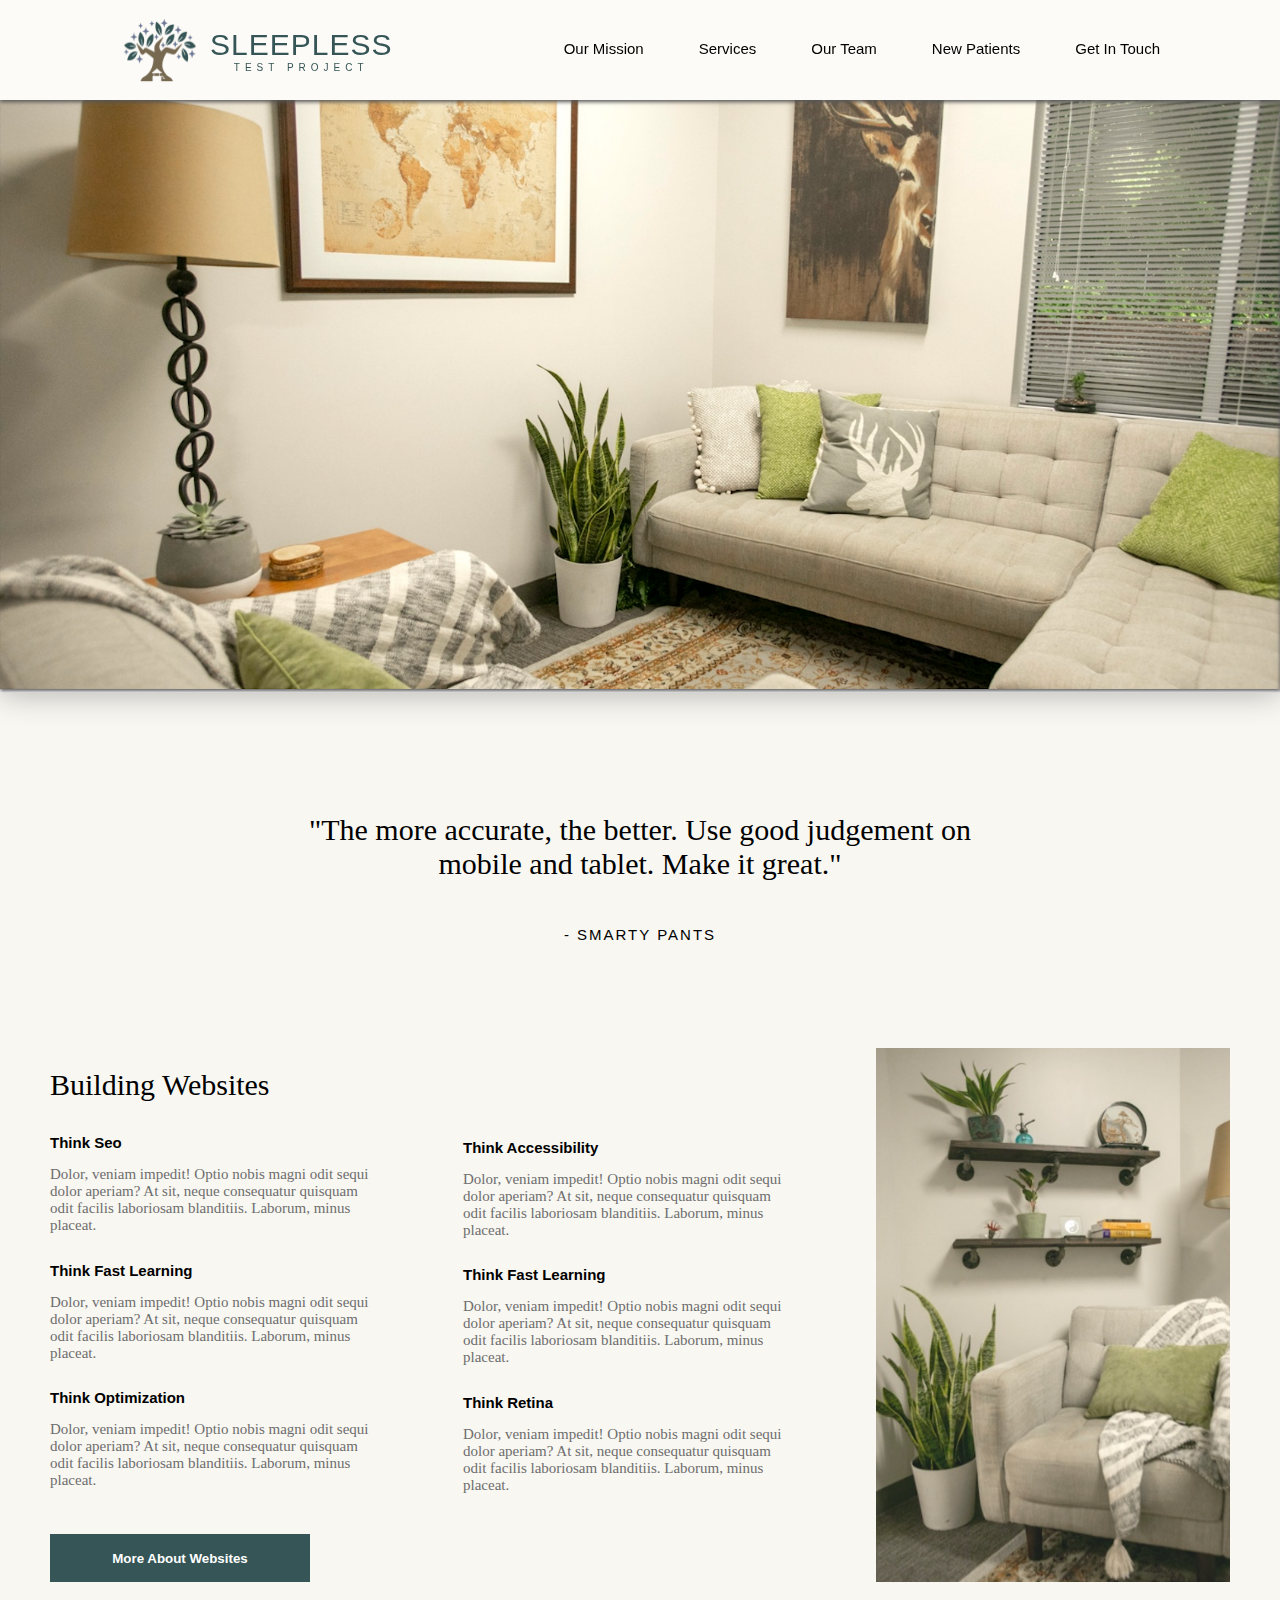
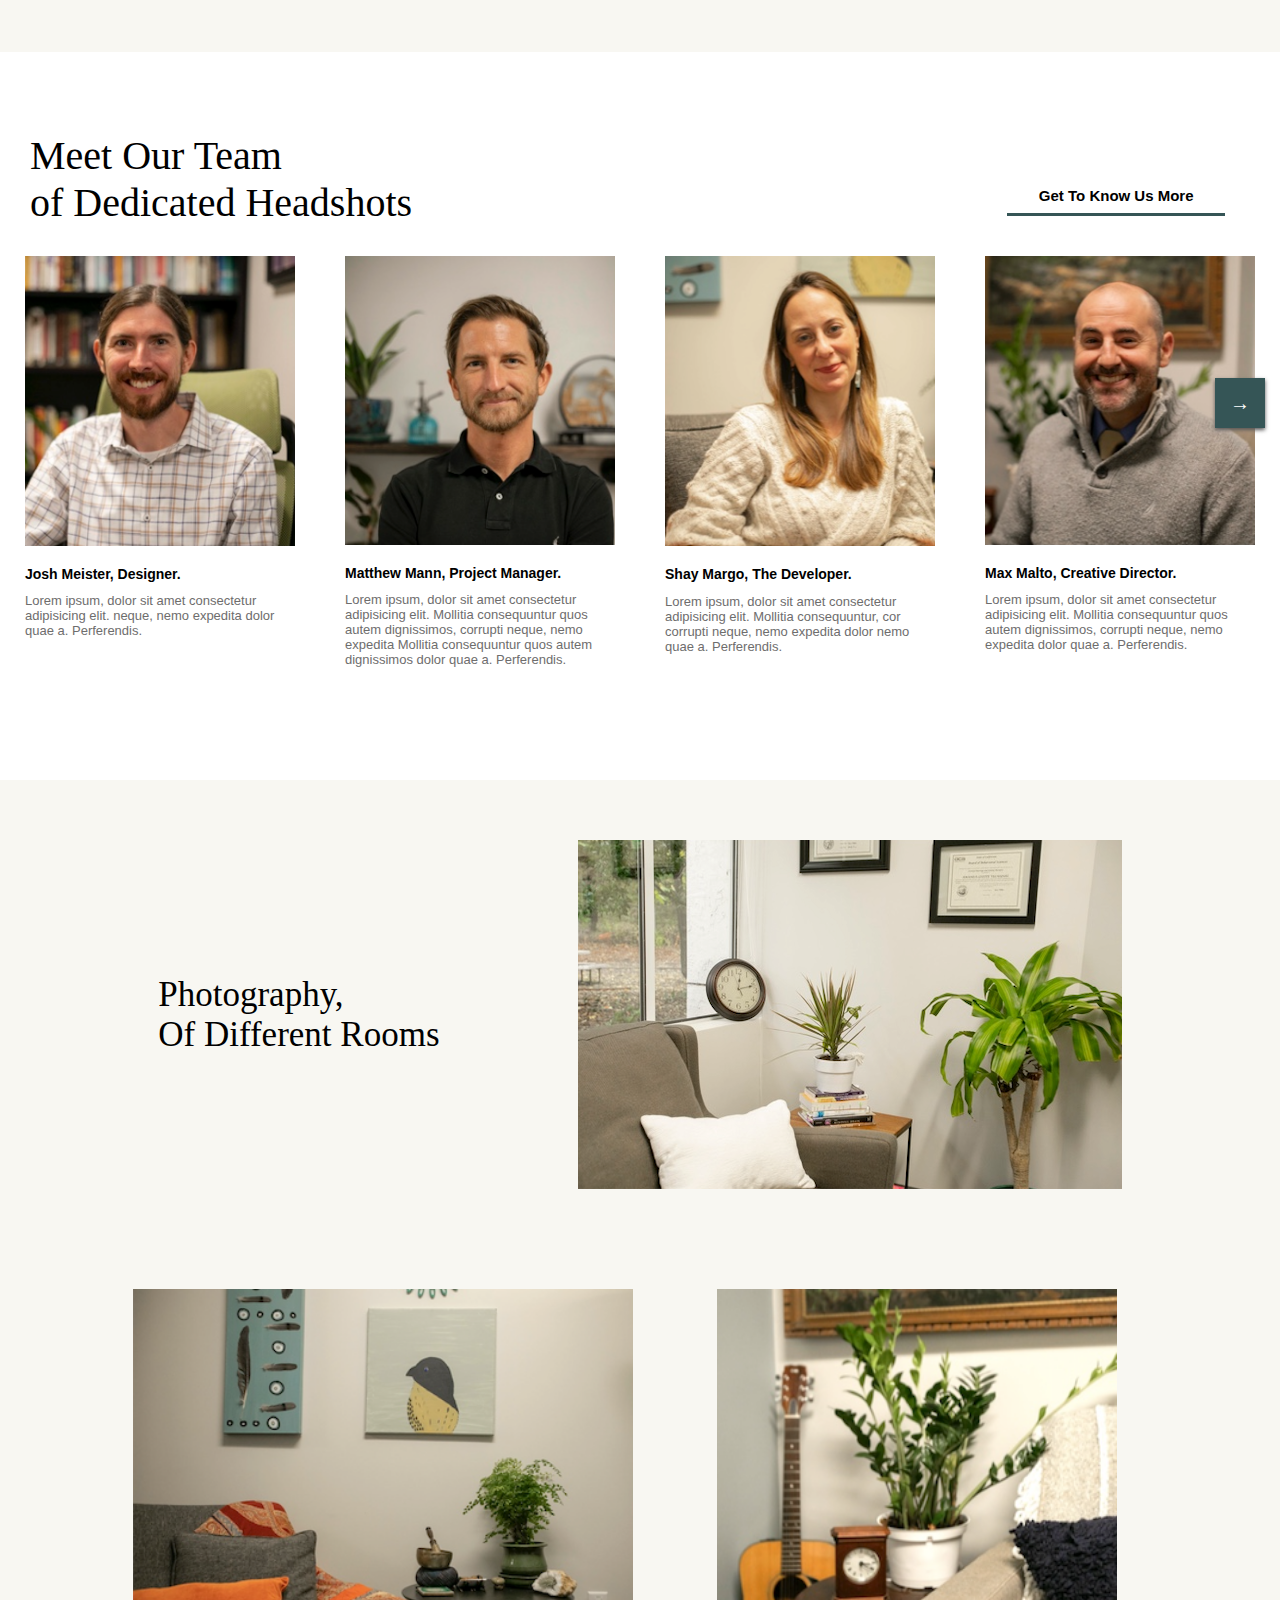
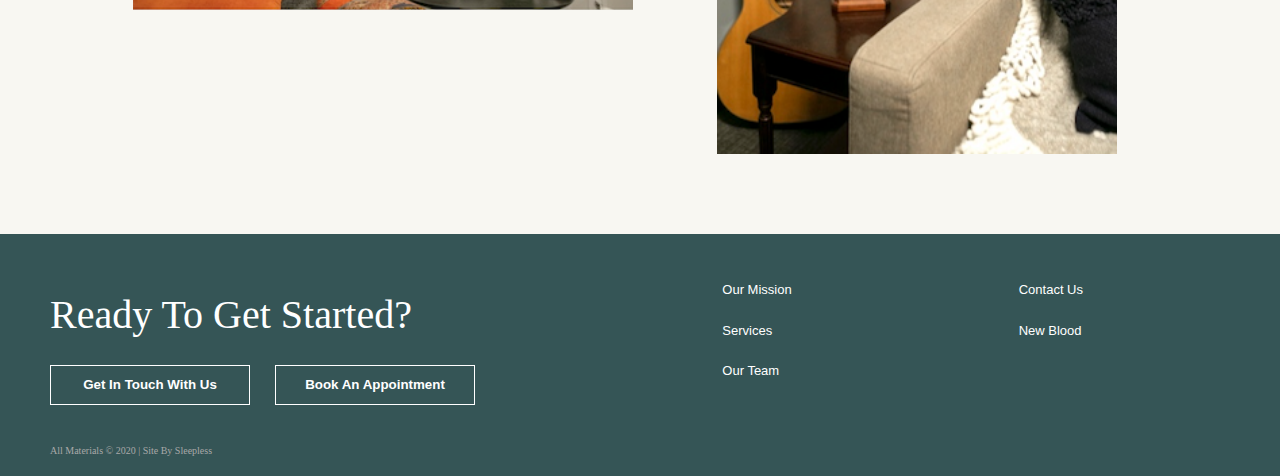
<file: index.html>
<!DOCTYPE html>
<html lang="en">
<head>
  <meta charset="UTF-8">
  <meta http-equiv="X-UA-Compatible" content="IE=edge">
  <meta name="viewport" content="width=device-width, initial-scale=1.0">
  <link rel="stylesheet" href="index.css">
  <title>Sleepless</title>
</head>

<body>

<!-- NAVBAR -->
<div id="scrollToBanner"></div>
  <section  class="navbarBox">

    <div class="logoTextBox">
      <img id="homeLogo" class="logoImg" src="treelogo.png" alt="" />
      <div id="homeSleepless">
        <h1 class="sleepless">SLEEPLESS</h1>
        <h2 class="testProject">TEST PROJECT</h2>
      </div>
    </div>
    <nav class="anchorBox">
      <div>
        <a id="mission" class="navTag">Our Mission</a>
      </div>
      <div>
        <a id="services" class="navTag">Services</a>
      </div>
      <div>
        <a id="team" class="navTag"> Our Team</a>
      </div>
      <div>
        <a id="photos" class="navTag">New Patients</a>
      </div>
      <div>
        <a id="contact" class="navTag">Get In Touch</a>
      </div>
    </nav>

    <div class="hamburger">
      <span class="bar"></span>
      <span class="bar"></span>
      <span class="bar"></span>
    </div>

  </section> 


  <!-- BANNER -->
  <section class="slider">
    <ul id="sliderBox">
      <li><img class="thumbnailImg" src="thumbnail.png" alt="" /></li>
      <li><img class="thumbnailImg" src="summer2023lml.png" alt="" /></li>
      <li><img class="thumbnailImg" src="summer2023dm.png" alt="" /></li>
    </ul>
    <a id="prev" href="#">&#8810;</a>
    <a id="next" href="#">&#8811;</a>
  </section >
  
  <article id="scrollToMission" ></article>


  <!-- QUOTE -->
  <section  class="quoteBox">
    <p class="quote">"The more accurate, the better. Use good judgement on <br> mobile and tablet. Make it great."</p>
    <p id="scrollToServices" class="source">- SMARTY PANTS</p>
  </section>

  <!-- BUILDING WEBSITES -->
  <section  class="buildingWebsitesBox">
    <div class="buildingWebsitesBox2">
      <div class="infoBox1">
        <h1 class="title">Building Websites</h1>
        <div>
          <h2>Think Seo</h2>
          <p> Dolor, veniam impedit! Optio nobis magni odit sequi dolor aperiam? At sit, neque consequatur quisquam odit facilis laboriosam blanditiis. Laborum, minus placeat.</p>
        </div>
        <div>
          <h2>Think Fast Learning</h2>
          <p>Dolor, veniam impedit! Optio nobis magni odit sequi dolor aperiam? At sit, neque consequatur quisquam odit facilis laboriosam blanditiis. Laborum, minus placeat.</p>
        </div>
        <div>
          <h2>Think Optimization</h2>
          <p >Dolor, veniam impedit! Optio nobis magni odit sequi dolor aperiam? At sit, neque consequatur quisquam odit facilis laboriosam blanditiis. Laborum, minus placeat.</p>
        </div>
        <button >More About Websites</button>
      </div>
      <img class="responsiveImg" src="buildingWebsites.png" alt="" />
      <div  class="infoBox2">
        <div >
            <h2>Think Accessibility</h2>
            <p> Dolor, veniam impedit! Optio nobis magni odit sequi dolor aperiam? At sit, neque consequatur quisquam odit facilis laboriosam blanditiis. Laborum, minus placeat.</p>
          </div>
          <div>
            <h2>Think Fast Learning</h2>
            <p>Dolor, veniam impedit! Optio nobis magni odit sequi dolor aperiam? At sit, neque consequatur quisquam odit facilis laboriosam blanditiis. Laborum, minus placeat.</p>
          </div>
          <div>
            <h2>Think Retina</h2>
            <p id="scrollToTeam">Dolor, veniam impedit! Optio nobis magni odit sequi dolor aperiam? At sit, neque consequatur quisquam odit facilis laboriosam blanditiis. Laborum, minus placeat.</p>
          </div>
        </div>
        <img class="buildingWebsitesImg" src="buildingWebsites.png" alt="" />
      </div>      
  </section>

  <div class="quickFix">
    <div class="responsiveButton">
      <button>More About Websites</button>
    </div>
  </div>
  
  <!-- MEET THE TEAM -->
  <section  class="meetTheTeamBox">
    <div class="meetTheTeamBox2">
      <h1>Meet Our Team <br> of Dedicated Headshots</h1>
      <div>
        <h2>Get To Know Us More</h2>
      </div>
    </div>
  </section>

  <!-- MEET THE TEAM CAROUSEL -->
  <section class="portraitBox">
    <div>
      <img src="./josh.png" alt="">
      <h2>Josh Meister, Designer.</h2>
      <p>Lorem ipsum, dolor sit amet consectetur adipisicing elit. neque, nemo expedita dolor quae a. Perferendis.</p>
    </div>
    <div>
      <img src="./matthew.png" alt="">
      <h2>Matthew Mann, Project Manager.</h2>
      <p>Lorem ipsum, dolor sit amet consectetur adipisicing elit. Mollitia consequuntur quos autem dignissimos, corrupti neque, nemo expedita  Mollitia consequuntur quos autem dignissimos dolor quae a. Perferendis.</p>
    </div>
    <div>
      <img src="./shay.png" alt="">
      <h2>Shay Margo, The Developer.</h2>
      <p>Lorem ipsum, dolor sit amet consectetur adipisicing elit. Mollitia consequuntur, cor corrupti neque, nemo expedita dolor nemo quae a. Perferendis.</p>
    </div>
    <div>
      <img src="./max.png" alt="">
      <h2>Max Malto, Creative Director.</h2>
      <p id="scrollToPhotos">Lorem ipsum, dolor sit amet consectetur adipisicing elit. Mollitia consequuntur quos autem dignissimos, corrupti neque, nemo expedita dolor quae a. Perferendis.</p>
    </div>
    <!-- <a id="back" href="#">←</a> -->
    <a id="forward">→</a>
  </section>

  <!-- PHOTOGRAPHY -->
  <section class="PhotographyBox">
    <div class="PhotographyBox2">
      <div class="contentBox1">
        <h1>Photography, <br>Of Different Rooms</h1>
        <img src="photo1.png" alt="" />
      </div>

      <div class="contentBox2">
        <div>
          <img class="photo2" src="photo2.png" alt="" />
        </div>
          <img class="photo3" src="photo3.png" alt="" />
      </div>
    </div>
  </section>

  <!-- FOOTER -->
  <div id="scrollToContact" class="footerBox">
    <div class="footerBox2">
      <div class="footerContent1">
        <h1>Ready To Get Started?</h1>
        <div class="buttonBox">
          <button>Get In Touch With Us</button>
          <button>Book An Appointment</button>
        </div>
        <p>All Materials © 2020 | Site By Sleepless </p>
      </div>

      <div class="footerContent2">
        <div class="resourcesBox1">
          <h2>Our Mission</h2>
          <h2>Services</h2>
          <h2>Our Team</h2>
        </div>
        <div class="resourcesBox2">
          <h2>Contact Us</h2>
          <h2>New Blood</h2>
        </div>
      </div>
    </div>
  </div>

  <div class="copyright">
    <p>All Materials © 2020 | Site By Sleepless | Privacy Policy </p>
  </div>
  

<script src="index.js"></script>
</body>

</html>
</file>
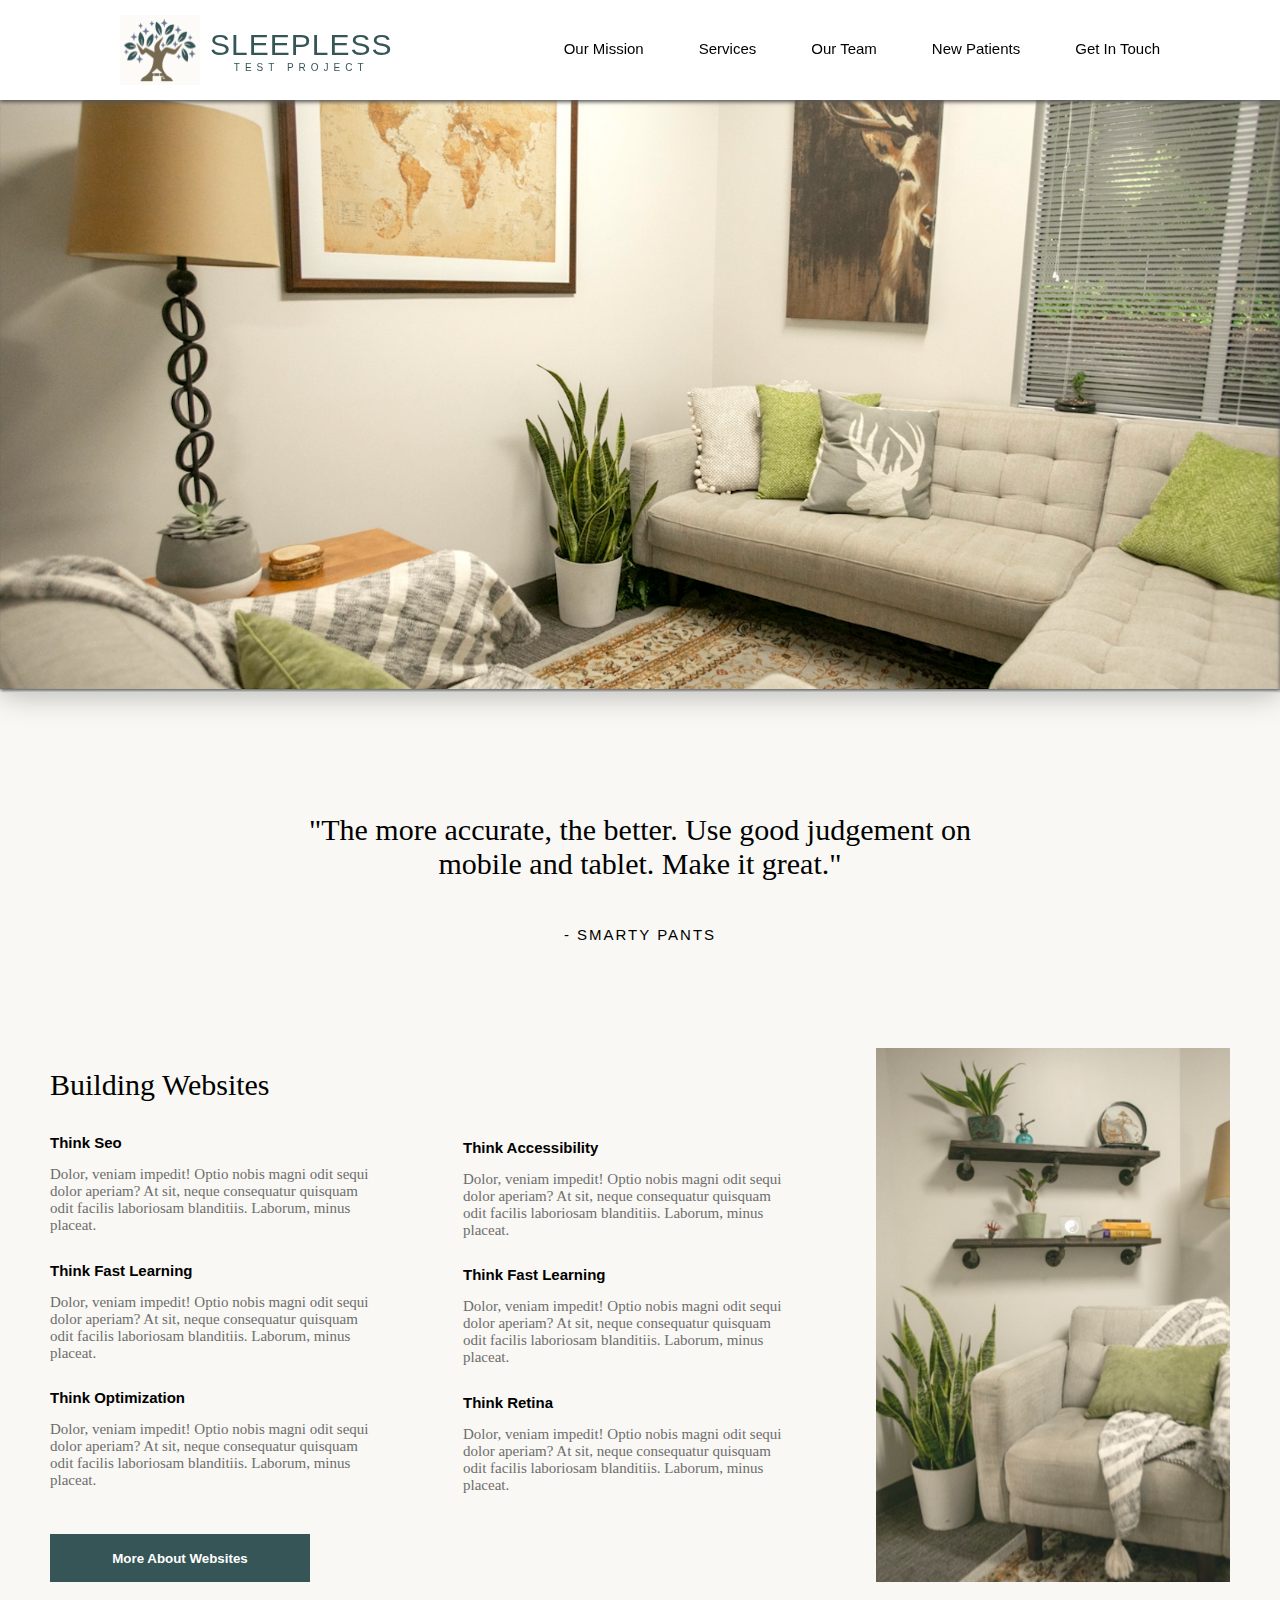
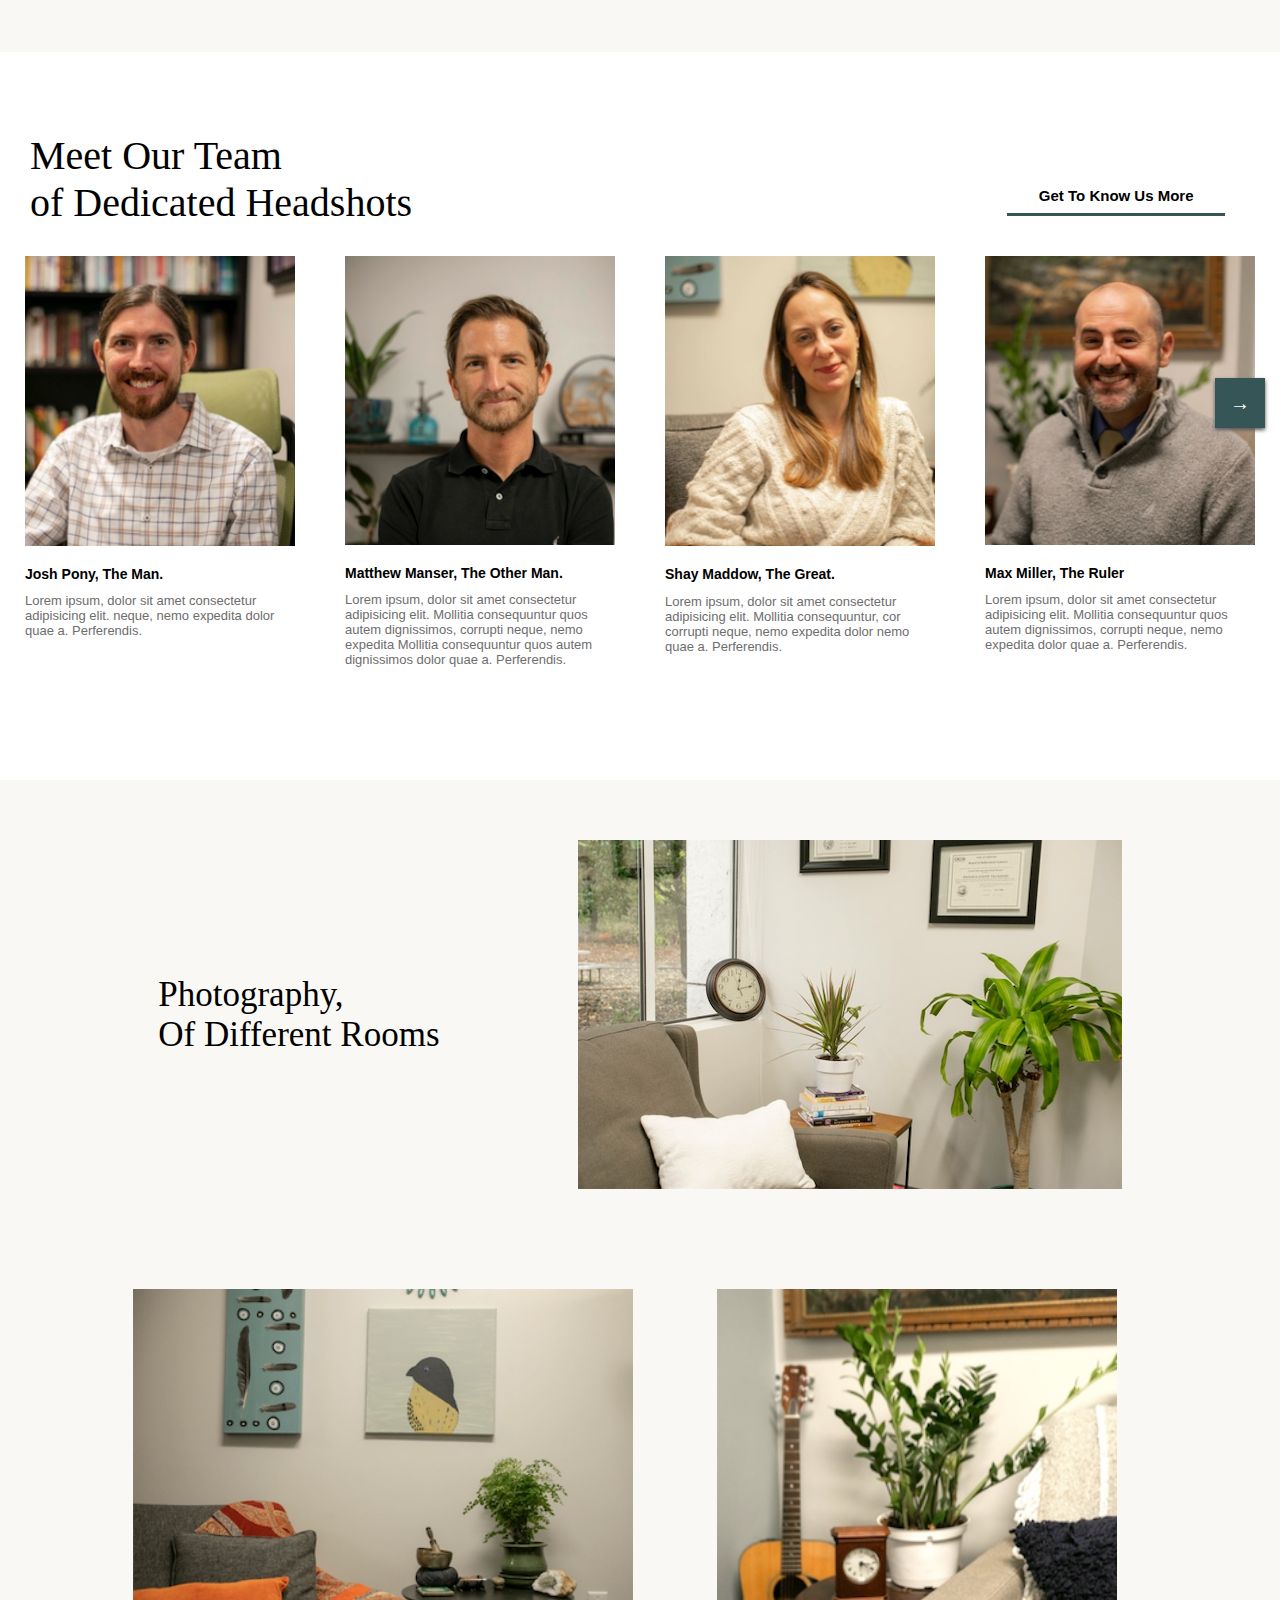
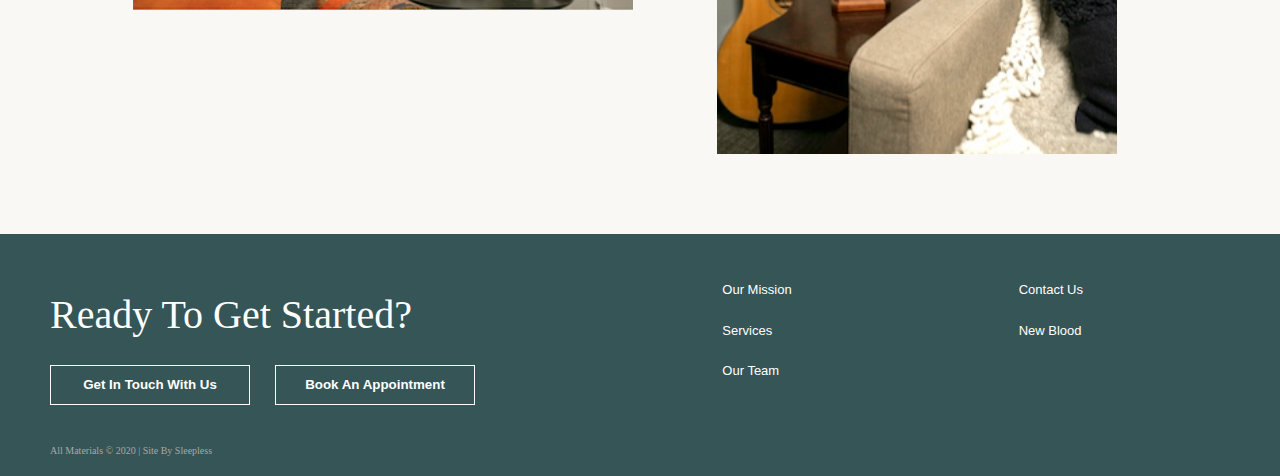
<file: assets/index.html>
<!DOCTYPE html>
<html lang="en">
<head>
  <meta charset="UTF-8">
  <meta http-equiv="X-UA-Compatible" content="IE=edge">
  <meta name="viewport" content="width=device-width, initial-scale=1.0">
  <link rel="stylesheet" href="style.css">
  <title>Document</title>
</head>
<body>

<!-- NAVBAR -->
<div id="scrollToBanner"></div>
  <section  class="navbarBox">

    <div class="logoTextBox">
      <img id="homeLogo" class="logoImg" src="imgs/treelogo.png" alt="" />
      <div id="homeSleepless">
        <h1 class="sleepless">SLEEPLESS</h1>
        <h2 class="testProject">TEST PROJECT</h2>
      </div>
    </div>
    <nav class="anchorBox">
      <div>
        <a id="mission" class="navTag">Our Mission</a>
      </div>
      <div>
        <a id="services" class="navTag">Services</a>
      </div>
      <div>
        <a id="team" class="navTag"> Our Team</a>
      </div>
      <div>
        <a id="photos" class="navTag">New Patients</a>
      </div>
      <div>
        <a id="contact" class="navTag">Get In Touch</a>
      </div>
    </nav>

    <div class="hamburger">
      <span class="bar"></span>
      <span class="bar"></span>
      <span class="bar"></span>
    </div>

  </section> 


  <!-- BANNER -->
  <section class="slider">
    <ul id="sliderBox">
      <li><img class="thumbnailImg" src="imgs/thumbnail.png" alt="" /></li>
      <li><img class="thumbnailImg" src="imgs/summer2023lml.png" alt="" /></li>
      <li><img class="thumbnailImg" src="imgs/summer2023dm.png" alt="" /></li>
    </ul>
    <a id="prev" href="#">&#8810;</a>
    <a id="next" href="#">&#8811;</a>
  </section >
  
  <article id="scrollToMission" ></article>


  <!-- QUOTE -->
  <section  class="quoteBox">
    <p class="quote">"The more accurate, the better. Use good judgement on <br> mobile and tablet. Make it great."</p>
    <p id="scrollToServices" class="source">- SMARTY PANTS</p>
  </section>

  <!-- BUILDING WEBSITES -->
  <section  class="buildingWebsitesBox">
    <div class="buildingWebsitesBox2">
      <div class="infoBox1">
        <h1 class="title">Building Websites</h1>
        <div>
          <h2>Think Seo</h2>
          <p> Dolor, veniam impedit! Optio nobis magni odit sequi dolor aperiam? At sit, neque consequatur quisquam odit facilis laboriosam blanditiis. Laborum, minus placeat.</p>
        </div>
        <div>
          <h2>Think Fast Learning</h2>
          <p>Dolor, veniam impedit! Optio nobis magni odit sequi dolor aperiam? At sit, neque consequatur quisquam odit facilis laboriosam blanditiis. Laborum, minus placeat.</p>
        </div>
        <div>
          <h2>Think Optimization</h2>
          <p >Dolor, veniam impedit! Optio nobis magni odit sequi dolor aperiam? At sit, neque consequatur quisquam odit facilis laboriosam blanditiis. Laborum, minus placeat.</p>
        </div>
        <button >More About Websites</button>
      </div>
      <img class="responsiveImg" src="imgs/buildingWebsites.png" alt="" />
      <div  class="infoBox2">
        <div >
            <h2>Think Accessibility</h2>
            <p> Dolor, veniam impedit! Optio nobis magni odit sequi dolor aperiam? At sit, neque consequatur quisquam odit facilis laboriosam blanditiis. Laborum, minus placeat.</p>
          </div>
          <div>
            <h2>Think Fast Learning</h2>
            <p>Dolor, veniam impedit! Optio nobis magni odit sequi dolor aperiam? At sit, neque consequatur quisquam odit facilis laboriosam blanditiis. Laborum, minus placeat.</p>
          </div>
          <div>
            <h2>Think Retina</h2>
            <p id="scrollToTeam">Dolor, veniam impedit! Optio nobis magni odit sequi dolor aperiam? At sit, neque consequatur quisquam odit facilis laboriosam blanditiis. Laborum, minus placeat.</p>
          </div>
        </div>
        <img class="buildingWebsitesImg" src="imgs/buildingWebsites.png" alt="" />
      </div>      
  </section>

  <div class="quickFix">
    <div class="responsiveButton">
      <button>More About Websites</button>
    </div>
  </div>
  

  <!-- MEET THE TEAM -->
  <section  class="meetTheTeamBox">
    <div class="meetTheTeamBox2">
      <h1>Meet Our Team <br> of Dedicated Headshots</h1>
      <div>
        <h2>Get To Know Us More</h2>
      </div>
    </div>
  </section>

  <!-- <section class="portraitBox">
    <div>
      <img src="./imgs/josh.png" alt="">
      <h2>Josh Pony, The Man.</h2>
      <p>Lorem ipsum, dolor sit amet consectetur adipisicing elit. neque, nemo expedita dolor quae a. Perferendis.</p>
    </div>
    <div>
      <img src="./imgs/matthew.png" alt="">
      <h2>Matthew Manser, The Other Man.</h2>
      <p>Lorem ipsum, dolor sit amet consectetur adipisicing elit. Mollitia consequuntur quos autem dignissimos, corrupti neque, nemo expedita  Mollitia consequuntur quos autem dignissimos dolor quae a. Perferendis.</p>
    </div>
    <div>
      <img src="./imgs/shay.png" alt="">
      <h2>Shay Maddow, The Great.</h2>
      <p>Lorem ipsum, dolor sit amet consectetur adipisicing elit. Mollitia consequuntur, cor corrupti neque, nemo expedita dolor nemo quae a. Perferendis.</p>
    </div>
    <div>
      <img src="./imgs/max.png" alt="">
      <h2>Max Miller, The Ruler</h2>
      <p id="scrollToPhotos">Lorem ipsum, dolor sit amet consectetur adipisicing elit. Mollitia consequuntur quos autem dignissimos, corrupti neque, nemo expedita dolor quae a. Perferendis.</p>
    </div>
  </section> -->

  <!-- MEET THE TEAM CAROUSEL -->
  <section class="portraitBox">
    <div>
      <img src="./imgs/josh.png" alt="">
      <h2>Josh Pony, The Man.</h2>
      <p>Lorem ipsum, dolor sit amet consectetur adipisicing elit. neque, nemo expedita dolor quae a. Perferendis.</p>
    </div>
    <div>
      <img src="./imgs/matthew.png" alt="">
      <h2>Matthew Manser, The Other Man.</h2>
      <p>Lorem ipsum, dolor sit amet consectetur adipisicing elit. Mollitia consequuntur quos autem dignissimos, corrupti neque, nemo expedita  Mollitia consequuntur quos autem dignissimos dolor quae a. Perferendis.</p>
    </div>
    <div>
      <img src="./imgs/shay.png" alt="">
      <h2>Shay Maddow, The Great.</h2>
      <p>Lorem ipsum, dolor sit amet consectetur adipisicing elit. Mollitia consequuntur, cor corrupti neque, nemo expedita dolor nemo quae a. Perferendis.</p>
    </div>
    <div>
      <img src="./imgs/max.png" alt="">
      <h2>Max Miller, The Ruler</h2>
      <p id="scrollToPhotos">Lorem ipsum, dolor sit amet consectetur adipisicing elit. Mollitia consequuntur quos autem dignissimos, corrupti neque, nemo expedita dolor quae a. Perferendis.</p>
    </div>
    <!-- <a id="back" href="#">←</a> -->
    <a id="forward" href="#">→</a>
  </section>


  <!-- PHOTOGRAPHY -->
  <section class="PhotographyBox">
    <div class="PhotographyBox2">
      <div class="contentBox1">
        <h1>Photography, <br>Of Different Rooms</h1>
        <img src="imgs/photo1.png" alt="" />
      </div>

      <div class="contentBox2">
        <div>
          <img class="photo2" src="imgs/photo2.png" alt="" />
        </div>
          <img class="photo3" src="imgs/photo3.png" alt="" />
      </div>
    </div>
  </section>

  <!-- FOOTER -->
  <div id="scrollToContact" class="footerBox">
    <div class="footerBox2">
      <div class="footerContent1">
        <h1>Ready To Get Started?</h1>
        <div class="buttonBox">
          <button>Get In Touch With Us</button>
          <button>Book An Appointment</button>
        </div>
        <p>All Materials © 2020 | Site By Sleepless </p>
      </div>

      <div class="footerContent2">
        <div class="resourcesBox1">
          <h2>Our Mission</h2>
          <h2>Services</h2>
          <h2>Our Team</h2>
        </div>
        <div class="resourcesBox2">
          <h2>Contact Us</h2>
          <h2>New Blood</h2>
        </div>
      </div>
    </div>
  </div>

  <div class="copyright">
    <p>All Materials © 2020 | Site By Sleepless | Privacy Policy </p>
  </div>
  

<script src="script.js"></script>
</body>
</html>
</file>
<file: index.css>
html, body {
  margin:0;
  padding:0;
  }

/* <----------------------------------------> */
/* NAVBAR */

.navbarBox {
  display: flex;
  flex-direction: row;
  justify-content: space-between;
  padding-left: 120px;
  padding-right: 120px;
  box-shadow: 0px 2px 4px rgb(87, 86, 86);
  background-color: #FCFBF7;
  height: 100px;
  /* border: 1px red solid; */
  top: 0;
  position: sticky;
  z-index: 6;
}

.logoTextBox {
  display: flex;
  flex-direction: row;
  justify-content: center;
  align-items: center;
  /* border: 1px red solid; */
}

.logoImg {
  width: 80px;
  height: 70px;
  padding-right: 10px;
}

.logoImg:hover {
  cursor: pointer;
}

.sleepless {
  margin-top: 10px;
  margin-bottom: 0;
  letter-spacing: 1px;
  font-size: 30px;
  font-family: Arial, Helvetica, sans-serif;
  font-weight: 400;
  color: #355556 ;
}
.sleepless:hover {
  cursor: pointer;
}

.testProject {
  margin-top: 0;
  font-size: 10px;
  font-family: Arial, Helvetica, sans-serif;
  letter-spacing: 5px;
  font-weight: normal;
  text-align: center;
  color: #355556;
}
.testProject:hover {
  cursor: pointer;
}

.anchorBox {
  display: flex;
  flex-direction: row;
  /* border: 1px red solid; */
  gap: 55px;
  
}

.anchorBox div {
  /* border: 1px red dashed; */
  transition: 100ms ease-in-out;

}

.anchorBox a {
  display: flex;
  flex-direction: row;
  margin-top: 40px;
  font-size: 15px;
  font-weight:lighter;
  font-family: Arial, Helvetica, sans-serif;
  text-decoration: none;
  color: rgb(0, 0, 0);
}

a:hover {
  cursor: pointer;
}

.anchorBox div:hover {
  border-bottom: 3px #355556 solid;

}

@media(max-width: 703px) {

  .navbarBox {
    flex-direction: column;
  }

  .logoImg {
    display: none;
  }

}

/* <----------------------------------------> */
/* HAMBURGER */

.hamburger {
  display: none;
  cursor: pointer;
  /* border: 1px green solid; */
}

.bar {
  display: block;
  width: 40px;
  height: 3px; 
  margin: 5px auto;
  -webkit-transition: all 0.3s ease-in-out;
  transition: all 0.3s ease-in-out;
  background-color: black;
}

@media(max-width: 1233px) {

  .anchorBox {
    position: fixed;
    Left: -100%;
    background-color: #355556;
    box-shadow: 0px 2px 4px rgb(87, 86, 86);
    width: 100%;
    color: black;
    flex-direction: column;
    top: 100px;
    gap: 0;
    padding-bottom: 20px;
    text-align: center;
    transition: 0.3s;
  }

  .anchorBox a {
    color: white;
    padding: 10px;
    margin-left: 20px;
    margin-right: 20px;
    transition: 300ms ease-in-out;
  }

  .anchorBox a:hover {
    background-color: rgba(255, 255, 255, 0.531);
  }

  .anchorBox div:hover {
    border-bottom: none;
  }

  .hamburger {
    display: block;
    margin-top: 35px;
  }

  .hamburger.active .bar:nth-child(2) {
    opacity: 0;
  }

  .hamburger.active .bar:nth-child(1) {
    transform: translateY(8px) rotate(45deg);
  }

  .hamburger.active .bar:nth-child(3) {
    transform: translateY(-8px) rotate(-45deg);
  }

  .navTag {
    margin: 5px 0;
  }

  .anchorBox.active {
    Left: 0;
  }

}

@media(max-width: 703px) {

  .hamburger {
    margin-top: 0px;
    margin-bottom: 20px;
  }

  .bar {
    width: 30px;
    height: 3px;
  }

  .anchorBox div {
    display: flex;
    justify-content: center;
    
  }

}

/* <----------------------------------------> */
/* BANNER & SLIDESHOW */

.slider {
  position: relative;
  width: 100%;
  object-fit: fill;
  overflow: hidden;
  box-shadow: 0 0 30px rgba(0, 0, 0, 0.3);
}

.slider ul {
  position: relative;
  list-style: none;
  height: 100%;
  width: 1000%;
  padding: 0;
  margin: 0;
  transition: all 750ms ease;
  left: 0;
}

.slider ul li {
  position: relative;
  height: 100%;
  float: left;
  width: 10%;
}

.slider ul li img {
  width: 100%;
  object-fit: fill;
}

.thumbnailImg {
  box-shadow: 0px 2px 4px rgb(87, 86, 86);
  width: 100%;
  object-fit: cover;
}

#prev, #next {
  display: none;
}

/* <----------------------------------------> */
/* QUOTE */

.quoteBox {
  display: flex;
  flex-direction: column;
  padding: 50px;
  text-align: center;
  /* width: 952px; */
  background-color: rgb(248, 247, 242);
  /* border: 1px red solid; */
}

.quote {
  font-family:'Times New Roman', Times, serif;
  font-size: 30px;
}

.source {
  font-family: Arial, Helvetica, sans-serif;
  letter-spacing: 2px;
  font-size: 15px;
}

#scrollToMission {
  padding-bottom: 40px;
  /* border: 2px blue solid; */
  background-color: rgb(248, 247, 242);
}

/* <----------------------------------------> */
/* BUILDING WEBSITES */

.buildingWebsitesBox {
  display: flex;
  flex-direction: row;
  justify-content: center;
  background-color: rgb(248, 247, 242);
  /* border: 1px red solid; */
  padding-left: 50px;
  padding-right: 50px;
  padding-bottom: 70px;
  padding-top: 40px;
}

.buildingWebsitesBox2 {
  display: flex;
  width: 1240px;
  /* border: 1px red solid; */
}

.buildingWebsitesBox2 h1 {
  font-family: 'Times New Roman', Times, serif;
  font-size: 30px;
  font-weight: normal;
}

.buildingWebsitesBox2 h2 {
font-size: 15px;
font-family: Arial, Helvetica, sans-serif;
}

.buildingWebsitesBox2 p {
color: rgb(110, 109, 109);
font-size: 15px;
}

.infoBox1 {
  display: flex;
  flex-direction: column;
  text-align: left;
  padding-right: 80px;
  /* border: 1px red dashed; */
}

.infoBox2 {
  display: flex;
  flex-direction: column;
  justify-content: center;
  margin-top: 5px;
  text-align: left;
  padding-right: 80px;
  /* border: 1px red dashed; */
}

.buildingWebsitesBox button {
  background-color: #355556;
  border: none;
  color: white;
  font-weight: bold;
  /* width: 269px; */
  max-width: 260px;
  width: 100%;
  height: 48px;
  margin-top: 30px;
  /* margin-right: 90px; */
  transition: 300ms ease-in-out;
}

button:hover, .responsiveButton button:hover {
  cursor: pointer;
  background-color: #507f81;
}

.buildingWebsitesImg {
  width: 30%;
  object-fit: cover;
}

.responsiveImg {
  display: none;
}

.responsiveButton {
  display: none;
  width: 20%;
  /* border: 1px blue solid; */
  background-color: rgb(248, 247, 242);
}

.responsiveButton button {
  background-color: #355556;
  border: none;
  color: white;
  font-weight: bold;
  /* width: 269px; */
  max-width: 260px;
  width: 100%;
  height: 48px;
  margin-top: 30px;
  /* margin-right: 90px; */
  transition: 300ms ease-in-out;
}

.quickFix {
  display: flex;
  justify-content: center;
  align-items: center;
  background-color: rgb(248, 247, 242);
}

@media only screen and (min-width: 0px) and (max-width: 1041px) {

  .buildingWebsitesBox2 {
    flex-direction: column;
    align-items: center;
    margin: 0 auto;
  }

  .buildingWebsitesImg {
    width: 70%;
    display: none;
  }

  .infoBox1, .infoBox2 {
    text-align: center;
    padding: 0 40px 0 40px;
  }

  .buildingWebsitesBox button {
    margin: 0 auto;
    display: none;
  }

  .responsiveImg {
    width: 70%;
    display: block;
  }
  .responsiveButton {
    display: block;
    margin: 0 auto;
  }
  .responsiveButton button {
    font-size: 8px;
    margin-top: 0px;
  }
  
}


/* <----------------------------------------> */
/* MEET THE TEAM */

.meetTheTeamBox {
  display: flex;
  flex-direction: column;
  justify-content: center;
  margin: 0 auto;
  align-items: center;
  max-width: 1300px;
  padding-top: 30px;
  /* border: 1px red solid; */
}

.meetTheTeamBox2 {
  display: flex;
  flex-direction: row;
  justify-content: space-between;
  width: 100%;
  /* border: 1px red dashed; */
}

.meetTheTeamBox2 h1 {
  font-size: 40px;
  font-weight: normal;
  margin-top: 50px;
  margin-left: 30px;
  margin-bottom: 0;
  /* border: 1px blue solid; */
}

.meetTheTeamBox2 div {
  display: flex;
  justify-content: center;
  width: 17%;
  margin-right: 55px;
}

.meetTheTeamBox2 h2 {
  font-size: 15px;
  text-align: center;
  width: 300px;
  margin-top: 85px;
  margin-bottom: 10px;
  padding-top: 20px;
  font-family: Arial, Helvetica, sans-serif;
  cursor: pointer;
  transition: 200ms ease-in-out;
  border-bottom: 3px #355556 solid;
}

.meetTheTeamBox2 h2:hover {
  border-bottom: 3px #35555600 solid;
}

.portraitBox {
  position: relative;
  display: flex;
  justify-content: center;
  margin: 0 auto;
  flex-direction: row;
  flex-wrap: wrap;
  max-width: 1240px;
  padding-top: 30px;
  padding-bottom: 100px;
  gap: 50px;
}

.portraitBox div {
  display: flex;
  flex-direction: column;  
  /* border: 1px green solid; */
  width: 270px;
}

.portraitBox img {
  width: 100%
}

.portraitBox h2 {
  font-family: Arial, Helvetica, sans-serif;
  font-size: 14px;
  color: black;
  margin-top: 20px;
  /* border: 1px blue dashed; */
}

.portraitBox p {
  font-family: Arial, Helvetica, sans-serif;
  font-size: 13px;
  color: rgb(110, 109, 109);
  margin-top: 0;
  /* border: 1px blue dashed; */
}

#back, #forward {
  text-decoration: none;
  background-color: #355556;
  box-shadow: 0px 2px 4px rgb(87, 86, 86);
  width: 50px;
  line-height: 50px;
  font-size: 20px;
  text-align: center;
  color: white;
  text-decoration: none;
  position: absolute;
  top: 32%;
  transform: translateY(-50%);
  transition: all 150ms ease;
}

#forward {
  right: -5px;
}

@media only screen and (min-width: 0px) and (max-width: 1245px) {

  #forward {
    display: none;
  }

}

@media only screen and (min-width: 0px) and (max-width: 1041px) {

  .meetTheTeamBox2 {
    flex-direction: column;
    align-items: center;
  }
    .meetTheTeamBox2 h1 {
    margin-left: 0;
    text-align: center;
  }
  .meetTheTeamBox2 h2 {
    margin-top: 20px;
    text-align: center;
  }
  .meetTheTeamBox2 div {
    margin: 0;
    width: 30%;
  }

}

/* <----------------------------------------> */
/* PHOTOGRAPHY */

.PhotographyBox {
  display: flex;
  justify-content: center;
  background-color: rgb(248, 247, 242);
  padding-bottom: 80px;
  padding-top: 60px;
  /* border: 1px red solid; */
}

.PhotographyBox2 {
  display: flex;
  flex-direction: column;
  width: 1240px;
  /* border: 1px red solid; */
}

.PhotographyBox2 h1 {
  font-family: 'Times New Roman', Times, serif;
  font-weight: normal;
  font-size: 35px;
  text-align: left;
}
.contentBox1 {
  display: flex;
  justify-content: space-evenly;
  align-items: center;
  padding-top: 0px;
  /* border: 1px red dashed; */
}

.contentBox2 {
  display: flex;
  justify-content: space-evenly;
  /* margin-top: 10px; */
  padding-top: 100px;
  /* border: 1px red dashed; */
}

.photo2 {
  width: 500px;
  margin-left: 30px;
}

.photo3 {
  width: 400px;
  margin-right: 60px;
}

@media only screen and (min-width: 0px) and (max-width: 1041px) {

  .contentBox1 {
    flex-direction: column;
  }

  .contentBox1 h1{
    text-align: center;
  }

  .contentBox1 img{
    width: 80%;
  }

  .contentBox2 {
    flex-direction: column;
    padding-top: 50px;
    gap: 50px;
    align-content: center;
  }

  .photo2 {
    margin: 0 auto;
    display: flex;
    width: 70%;
  }

  .photo3 {
    margin: 0 auto;
    width: 60%;
    }

}

/* <----------------------------------------> */
/* FOOTER */

.footerBox {
  display: flex;
  justify-content: center;
  background-color: #355556;
  /* border: 1px red solid; */
}

.footerBox2 {
  display: flex;
  flex-direction: row;
  justify-content: space-between;
  width: 1280px;
  padding-top: 30px;
  /* border: 1px red solid; */
}

.footerContent1 {
  display: flex;
  flex-direction: column;
  align-items: flex-start;
  margin-left: 50px;
}

.footerContent1 h1 {
  font-family: 'Times New Roman', Times, serif;
  font-weight: normal;
  font-size: 40px;
  text-align: left;
  color: white;
}

.footerContent1 p {
  color: rgb(168, 168, 168);
  margin-top: 40px;
  margin-bottom: 20px;
  font-size: 10px;
}

.footerContent2  {
  display: flex;
  flex-direction: row;
  justify-content: space-evenly;
  margin-right: 20px;
  color: white;
  /* border: 1px yellow dashed; */
  /* gap: 20px; */
}

.footerContent2 h2 {
  color: white;
  font-size: 13px;
  font-weight: 400;
  font-family: Arial, Helvetica, sans-serif;
  text-align: left;
  line-height: 30px;
  margin-right: 177px;
}

.footerContent2 h2:hover {
  cursor: pointer;
}

.resourcesBox1 {
  /* border: 1px red solid; */
}

.resourcesBox2 {
  /* border: 1px red solid; */
  margin-left: 50px;
}

.buttonBox {
  display: flex;
  justify-content: space-evenly;
}

.buttonBox button {
  background-color: #355556;
  border: 1px white solid;
  color: white;
  font-weight: bold;
  margin-right: 25px;
  width: 200px;
  height: 40px;
  transition: 300ms ease-in-out;
}

.buttonBox button:hover {
  color: #355556; 
  background-color: white;
}

.copyright {
  background-color: #355556;
  display: flex;
  justify-content: center;
}

.copyright p {
  color: rgb(168, 168, 168);
  text-align: center;
  padding-top: 50px;
  font-size: 10px;
  font-family: Arial, Helvetica, sans-serif;
  margin: 0;
  padding: 20px 20px 40px 20px;
  line-height: 20px;
  width: 300px;
  /* border: 1px red solid; */
  display: none;
}

@media only screen and (min-width: 0px) and (max-width: 1042px) {
  
  .footerBox2 {
    display: flex;
    flex-direction: column;
    align-items: center;
  }
  
  .footerContent1 {
    align-items: center;
    margin-left: 0px;
    width: 100%;
  }

  .footerContent1 h1 {
  text-align: center;
  margin: 0 20px 20px 20px;
  }

  .footerContent2  {
    margin-right: 0px;
  }

  .footerContent2 h2 {
    color: white;
    font-size: 13px;
    font-weight: 400;
    font-family: Arial, Helvetica, sans-serif;
    text-align: center;
    margin-right: 20px;
    margin-left: 20px;
    text-align: left;
  }

  .buttonBox {
    display: flex;
    flex-direction: column;
    justify-content: space-evenly;
    gap: 10px;
  }

  .buttonBox button {
    margin-right: 0px;
  }

  .footerContent1 p {
    visibility: hidden;
    margin-top: 0px;
    margin-bottom: 0px;
  }

  .copyright p {
    display: block;
  }

}
</file>
<file: assets/style.css>
html, body {
  margin:0;
  padding:0;
  }

/* <----------------------------------------> */
/* NAVBAR */

.navbarBox {
  display: flex;
  flex-direction: row;
  justify-content: space-between;
  padding-left: 120px;
  padding-right: 120px;
  box-shadow: 0px 2px 4px rgb(87, 86, 86);
  background-color: white;
  height: 100px;
  /* border: 1px red solid; */
  top: 0;
  position: sticky;
  z-index: 6;
}

.logoTextBox {
  display: flex;
  flex-direction: row;
  justify-content: center;
  align-items: center;
  /* border: 1px red solid; */
}
.logoImg {
  width: 80px;
  height: 70px;
  padding-right: 10px;
}
.logoImg:hover {
  cursor: pointer;
}
.sleepless {
  margin-top: 10px;
  margin-bottom: 0;
  letter-spacing: 1px;
  font-size: 30px;
  font-family: Arial, Helvetica, sans-serif;
  font-weight: 400;
  color: #355556 ;
}
.sleepless:hover {
  cursor: pointer;
}
.testProject {
  margin-top: 0;
  font-size: 10px;
  font-family: Arial, Helvetica, sans-serif;
  letter-spacing: 5px;
  font-weight: normal;
  text-align: center;
  color: #355556;
}
.testProject:hover {
  cursor: pointer;
}

.anchorBox {
  display: flex;
  flex-direction: row;
  /* border: 1px red solid; */
  gap: 55px;
  
}

.anchorBox div {
  /* border: 1px red dashed; */
  transition: 100ms ease-in-out;

}

.anchorBox a {
  display: flex;
  flex-direction: row;
  margin-top: 40px;
  font-size: 15px;
  font-weight:lighter;
  font-family: Arial, Helvetica, sans-serif;
  text-decoration: none;
  color: rgb(0, 0, 0);
}
a:hover {
  cursor: pointer;
}

.anchorBox div:hover {
  border-bottom: 3px #355556 solid;

}

@media(max-width: 703px) {
  .navbarBox {
    flex-direction: column;
  }

  .logoImg {
    display: none;
  }
}

/* <----------------------------------------> */
/* HAMBURGER */

.hamburger {
  display: none;
  cursor: pointer;
  /* border: 1px green solid; */
}
.bar {
  display: block;
  width: 40px;
  height: 3px; 
  margin: 5px auto;
  -webkit-transition: all 0.3s ease-in-out;
  transition: all 0.3s ease-in-out;
  background-color: black;
}
@media(max-width: 1233px) {

  .anchorBox {
    position: fixed;
    Left: -100%;
    background-color: #355556;
    box-shadow: 0px 2px 4px rgb(87, 86, 86);
    width: 100%;
    color: black;
    flex-direction: column;
    top: 100px;
    gap: 0;
    padding-bottom: 20px;

    text-align: center;
    transition: 0.3s;
  }

  .anchorBox a {
    color: white;

    padding: 10px;
    margin-left: 20px;
    margin-right: 20px;
    transition: 300ms ease-in-out;
  }

  .anchorBox a:hover {
    background-color: rgba(255, 255, 255, 0.531);
  }

  .anchorBox div:hover {
    border-bottom: none;
  
  }

  .hamburger {
    display: block;
    margin-top: 30px;
  }

  .hamburger.active .bar:nth-child(2) {
    opacity: 0;
  }
  .hamburger.active .bar:nth-child(1) {
    transform: translateY(8px) rotate(45deg);
  }
  .hamburger.active .bar:nth-child(3) {
    transform: translateY(-8px) rotate(-45deg);
  }

  .navTag {
    margin: 5px 0;
  }

  .anchorBox.active {
    Left: 0;
    
  }

}

@media(max-width: 703px) {
  .hamburger {
    margin-top: 0px;
  }
  .bar {
    width: 30px;
    height: 3px;
  }

  .anchorBox div {
    display: flex;
    justify-content: center;
    
  }
}

/* <----------------------------------------> */
/* BANNER & SLIDESHOW */

.slider {
  position: relative;
  width: 100%;
  object-fit: fill;
  overflow: hidden;
  box-shadow: 0 0 30px rgba(0, 0, 0, 0.3);
}

.slider ul {
  position: relative;
  list-style: none;
  height: 100%;
  width: 1000%;
  padding: 0;
  margin: 0;
  transition: all 750ms ease;
  left: 0;
}

.slider ul li {
  position: relative;
  height: 100%;
  float: left;
  width: 10%;
}

.slider ul li img {
  width: 100%;
  object-fit: fill;


}

.thumbnailImg {
  box-shadow: 0px 2px 4px rgb(87, 86, 86);
  width: 100%;
  object-fit: cover;
  
}

#prev, #next {
  display: none;
}

/* <----------------------------------------> */
/* QUOTE */

.quoteBox {
  display: flex;
  flex-direction: column;
  padding: 50px;
  text-align: center;
  /* width: 952px; */
  background-color: rgb(249, 248, 244);
  /* border: 1px red solid; */
}

.quote {
  font-family:'Times New Roman', Times, serif;
  font-size: 30px;
}

.source {
  font-family: Arial, Helvetica, sans-serif;
  letter-spacing: 2px;
  font-size: 15px;
}

/* <----------------------------------------> */
/* BUILDING WEBSITES */

.buildingWebsitesBox {
  display: flex;
  flex-direction: row;
  justify-content: center;
  background-color: rgb(249, 248, 244);
  /* border: 1px red solid; */
  padding-left: 50px;
  padding-right: 50px;
  padding-bottom: 70px;
  padding-top: 40px;
}

.buildingWebsitesBox2 {
  display: flex;
  width: 1240px;
  /* border: 1px red solid; */
}

.buildingWebsitesBox2 h1 {
  font-family: 'Times New Roman', Times, serif;
  font-size: 30px;
  font-weight: normal;
}
.buildingWebsitesBox2 h2 {
font-size: 15px;
font-family: Arial, Helvetica, sans-serif;
}
.buildingWebsitesBox2 p {
color: rgb(110, 109, 109);
font-size: 15px;
}

.infoBox1 {
  display: flex;
  flex-direction: column;
  text-align: left;
  padding-right: 80px;
  /* border: 1px red dashed; */
}

.infoBox2 {
  display: flex;
  flex-direction: column;
  justify-content: center;
  margin-top: 5px;
  text-align: left;
  padding-right: 80px;
  /* border: 1px red dashed; */
}

.buildingWebsitesBox button {
  background-color: #355556;
  border: none;
  color: white;
  font-weight: bold;
  /* width: 269px; */
  max-width: 260px;
  width: 100%;
  height: 48px;
  margin-top: 30px;
  /* margin-right: 90px; */
  transition: 300ms ease-in-out;
}
button:hover, .responsiveButton button:hover {
  cursor: pointer;
  background-color: #507f81;
}

.buildingWebsitesImg {
  width: 30%;
  object-fit: cover;
}

.responsiveImg {
  display: none;
}
.responsiveButton {
  display: none;
  width: 20%;
  /* border: 1px blue solid; */
  background-color: rgb(249, 248, 244);
}
.responsiveButton button {
  background-color: #355556;
  border: none;
  color: white;
  font-weight: bold;
  /* width: 269px; */
  max-width: 260px;
  width: 100%;
  height: 48px;
  margin-top: 30px;
  /* margin-right: 90px; */
  transition: 300ms ease-in-out;
}

.quickFix {
  display: flex;
  justify-content: center;
  align-items: center;
  background-color: rgb(249, 248, 244);
}

@media only screen and (min-width: 0px) and (max-width: 1041px) {

  .buildingWebsitesBox2 {
    flex-direction: column;
    align-items: center;
    margin: 0 auto;
  }

  .buildingWebsitesImg {
    width: 70%;
    display: none;
  }

  .infoBox1, .infoBox2 {
    text-align: center;
    padding: 0 40px 0 40px;
  }

  .buildingWebsitesBox button {
    margin: 0 auto;
    display: none;
  }

  .responsiveImg {
    width: 70%;
    display: block;
  }
  .responsiveButton {
    display: block;
    margin: 0 auto;
  }
  .responsiveButton button {
    font-size: 8px;
  }
  
  
}


/* <----------------------------------------> */
/* MEET THE TEAM */

.meetTheTeamBox {
  display: flex;
  flex-direction: column;
  justify-content: center;
  margin: 0 auto;
  align-items: center;
  max-width: 1300px;
  padding-top: 30px;
  /* border: 1px red solid; */
}

.meetTheTeamBox2 {
  display: flex;
  flex-direction: row;
  justify-content: space-between;
  width: 100%;
  /* border: 1px red dashed; */
}

.meetTheTeamBox2 h1 {
  font-size: 40px;
  font-weight: normal;
  margin-top: 50px;
  margin-left: 30px;
  margin-bottom: 0;
  /* border: 1px blue solid; */
}

.meetTheTeamBox2 div {
  display: flex;
  justify-content: center;
  width: 17%;
  margin-right: 55px;
}

.meetTheTeamBox2 h2 {

  font-size: 15px;
  text-align: center;
  width: 300px;
  margin-top: 85px;
  margin-bottom: 10px;
  padding-top: 20px;
  font-family: Arial, Helvetica, sans-serif;
  cursor: pointer;
  transition: 200ms ease-in-out;
  border-bottom: 3px #355556 solid;
}
.meetTheTeamBox2 h2:hover {
  border-bottom: 3px #35555600 solid;
}

.portraitBox {
  position: relative;
  display: flex;
  justify-content: center;
  margin: 0 auto;
  flex-direction: row;
  flex-wrap: wrap;
  max-width: 1240px;
  padding-top: 30px;
  padding-bottom: 100px;
  gap: 50px;
}

.portraitBox div {
  display: flex;
  flex-direction: column;  
  /* border: 1px green solid; */
  width: 270px;
}

.portraitBox img {
  width: 100%
}

.portraitBox h2 {
  font-family: Arial, Helvetica, sans-serif;
  font-size: 14px;
  color: black;
  margin-top: 20px;
  /* border: 1px blue dashed; */
}

.portraitBox p {
  font-family: Arial, Helvetica, sans-serif;
  font-size: 13px;
  color: rgb(110, 109, 109);
  margin-top: 0;
  /* border: 1px blue dashed; */
}
#back, #forward {
  text-decoration: none;
  background-color: #355556;
  box-shadow: 0px 2px 4px rgb(87, 86, 86);
  width: 50px;
  line-height: 50px;
  font-size: 20px;
  text-align: center;
  color: white;
  text-decoration: none;
  position: absolute;
  top: 32%;
  transform: translateY(-50%);
  transition: all 150ms ease;
}

#forward {
  right: -5px;
}

@media only screen and (min-width: 0px) and (max-width: 1245px) {

  #forward {
    display: none;
  }
}

@media only screen and (min-width: 0px) and (max-width: 1041px) {

  .meetTheTeamBox2 {
    flex-direction: column;
    align-items: center;
  }
    .meetTheTeamBox2 h1 {
    margin-left: 0;
    text-align: center;
  }
  .meetTheTeamBox2 h2 {
    margin-top: 20px;
    text-align: center;
  }
  .meetTheTeamBox2 div {
    margin: 0;
    width: 30%;
  }
}

/* <----------------------------------------> */
/* PHOTOGRAPHY */

.PhotographyBox {
  display: flex;
  justify-content: center;
  background-color: rgb(249, 248, 244);
  padding-bottom: 80px;
  padding-top: 60px;
  /* border: 1px red solid; */
}

.PhotographyBox2 {
  display: flex;
  flex-direction: column;
  width: 1240px;
  /* border: 1px red solid; */
}

.PhotographyBox2 h1 {
  font-family: 'Times New Roman', Times, serif;
  font-weight: normal;
  font-size: 35px;
  text-align: left;
}
.contentBox1 {
  display: flex;
  justify-content: space-evenly;
  align-items: center;
  padding-top: 0px;
  /* border: 1px red dashed; */
}

.contentBox2 {
  display: flex;
  justify-content: space-evenly;
  /* margin-top: 10px; */
  padding-top: 100px;
  /* border: 1px red dashed; */
}

.photo2 {
  width: 500px;
  margin-left: 30px;
}

.photo3 {
  width: 400px;
  margin-right: 60px;
}

@media only screen and (min-width: 0px) and (max-width: 1041px) {

  .contentBox1 {
    flex-direction: column;
  }
  .contentBox1 h1{
    text-align: center;
  }
  .contentBox1 img{
    width: 80%;
  }
  .contentBox2 {
    flex-direction: column;
    padding-top: 50px;
    gap: 50px;
    align-content: center;
  }
  .photo2 {
    margin: 0 auto;
    display: flex;
    width: 70%;
  }
  .photo3 {
    margin: 0 auto;
    width: 60%;
    }
}

/* <----------------------------------------> */
/* FOOTER */

.footerBox {
  display: flex;
  justify-content: center;
  background-color: #355556;
  /* border: 1px red solid; */
}
.footerBox2 {
  display: flex;
  flex-direction: row;
  justify-content: space-between;
  width: 1280px;
  padding-top: 30px;
  /* border: 1px red solid; */
}

.footerContent1 {
  display: flex;
  flex-direction: column;
  align-items: flex-start;
  margin-left: 50px;
}
.footerContent1 h1 {
  font-family: 'Times New Roman', Times, serif;
  font-weight: normal;
  font-size: 40px;
  text-align: left;
  color: white;
}
.footerContent1 p {
  color: rgb(168, 168, 168);
  margin-top: 40px;
  margin-bottom: 20px;
  font-size: 10px;
}

.footerContent2  {
  display: flex;
  flex-direction: row;
  justify-content: space-evenly;
  margin-right: 20px;
  color: white;
  /* border: 1px yellow dashed; */
  /* gap: 20px; */
}

.footerContent2 h2 {
  color: white;
  font-size: 13px;
  font-weight: 400;
  font-family: Arial, Helvetica, sans-serif;
  text-align: left;
  line-height: 30px;
  margin-right: 177px;
}
.footerContent2 h2:hover {
  cursor: pointer;
}

.resourcesBox1 {
  /* border: 1px red solid; */
}

.resourcesBox2 {
  /* border: 1px red solid; */
  margin-left: 50px;
}


.buttonBox {
  display: flex;
  justify-content: space-evenly;
}

.buttonBox button {
  background-color: #355556;
  border: 1px white solid;
  color: white;
  font-weight: bold;
  margin-right: 25px;
  width: 200px;
  height: 40px;
  transition: 300ms ease-in-out;
}

.buttonBox button:hover {
  color: #355556; 
  background-color: white;
}

.copyright {
  background-color: #355556;
  display: flex;
  justify-content: center;
}
.copyright p {
  color: rgb(168, 168, 168);
  text-align: center;
  padding-top: 50px;
  font-size: 10px;
  font-family: Arial, Helvetica, sans-serif;
  margin: 0;
  padding: 20px 20px 40px 20px;
  line-height: 20px;
  width: 300px;
  /* border: 1px red solid; */
  display: none;
}

@media only screen and (min-width: 0px) and (max-width: 1042px) {
  
  .footerBox2 {
    display: flex;
    flex-direction: column;
    align-items: center;
  }
  
  .footerContent1 {
    align-items: center;
    margin-left: 0px;
    width: 100%;
  }
  .footerContent1 h1 {
  text-align: center;
  margin: 0 20px 20px 20px;
  }

  .footerContent2  {
    margin-right: 0px;
  }

  .footerContent2 h2 {
    color: white;
    font-size: 13px;
    font-weight: 400;
    font-family: Arial, Helvetica, sans-serif;
    text-align: center;
    margin-right: 20px;
    margin-left: 20px;
    text-align: left;
  }

  .buttonBox {
    display: flex;
    flex-direction: column;
    justify-content: space-evenly;
    gap: 10px;
  }

  .buttonBox button {
    margin-right: 0px;
  }

  .footerContent1 p {
    visibility: hidden;
    margin-top: 0px;
    margin-bottom: 0px;
  }

  .copyright p {
    display: block;
  }
}


#scrollToMission {
  padding-bottom: 40px;
  /* border: 2px blue solid; */
  background-color: rgb(249, 248, 244);
}
</file>
